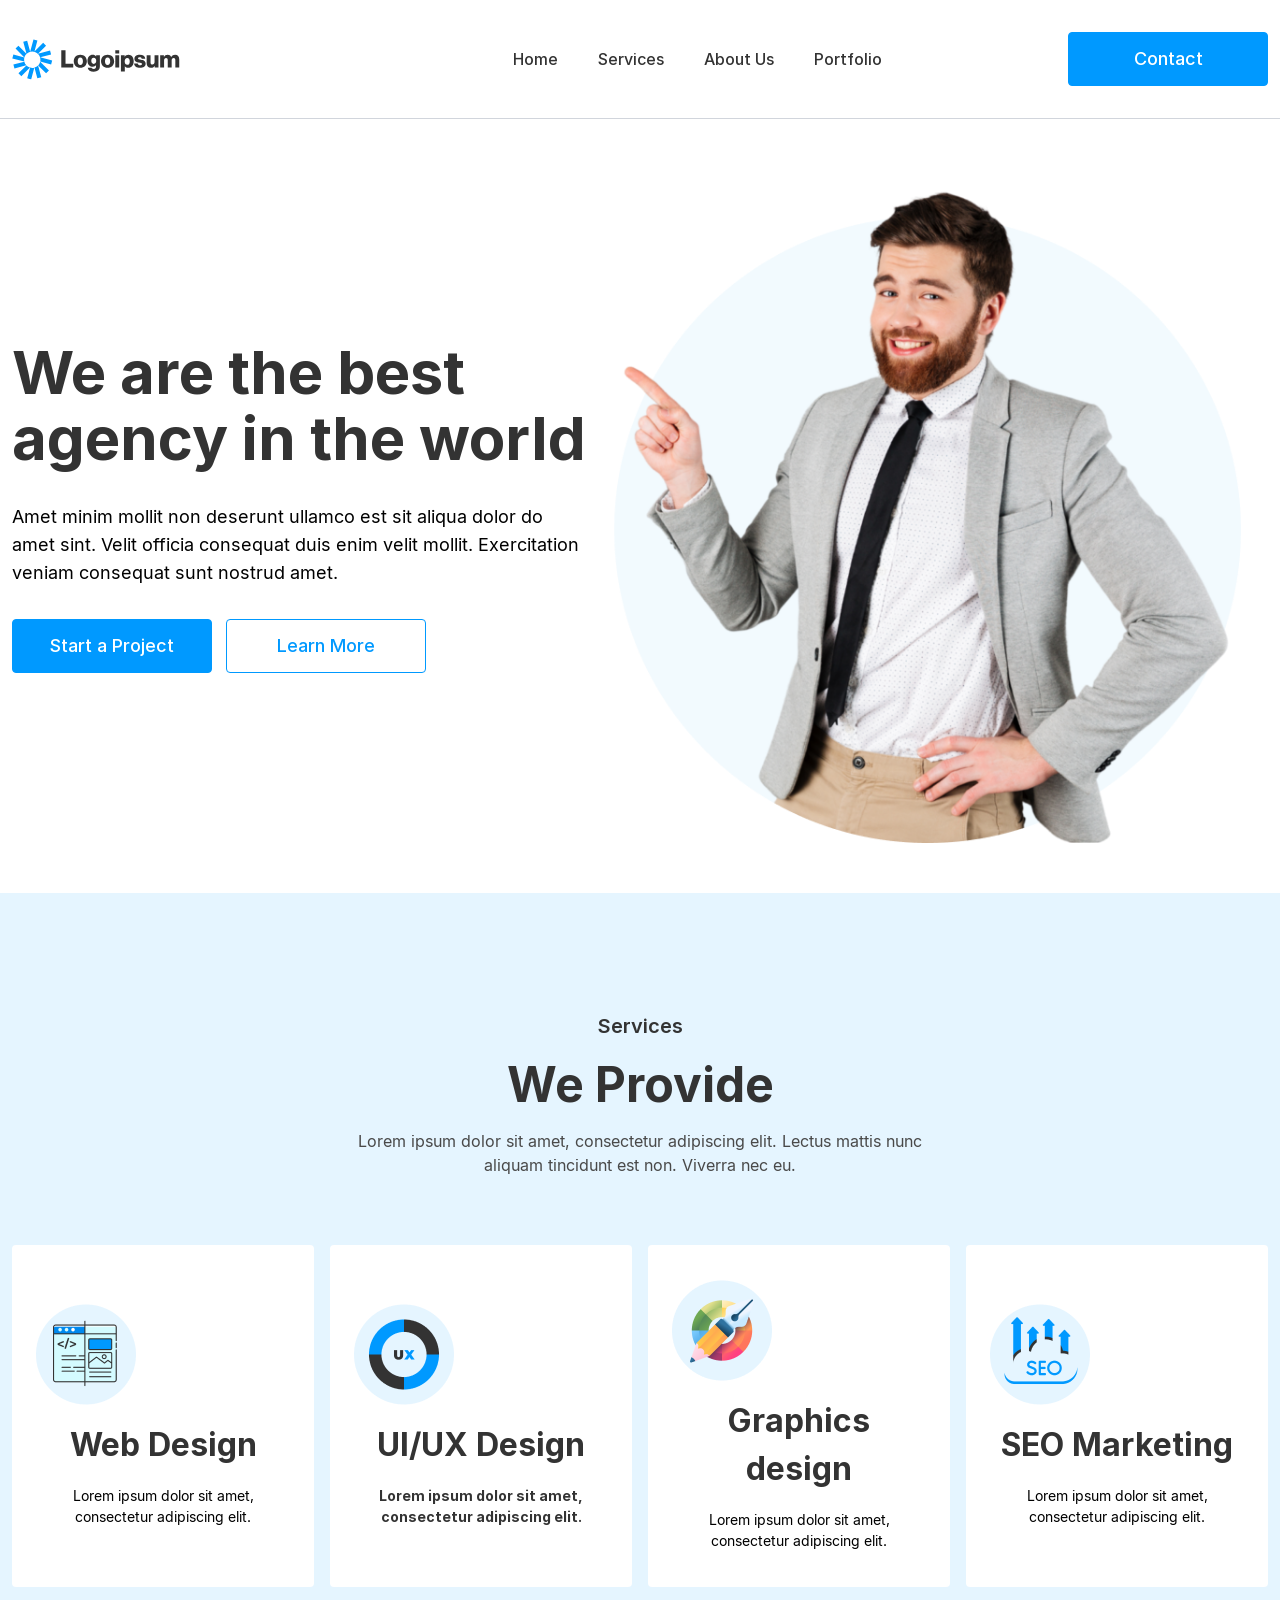
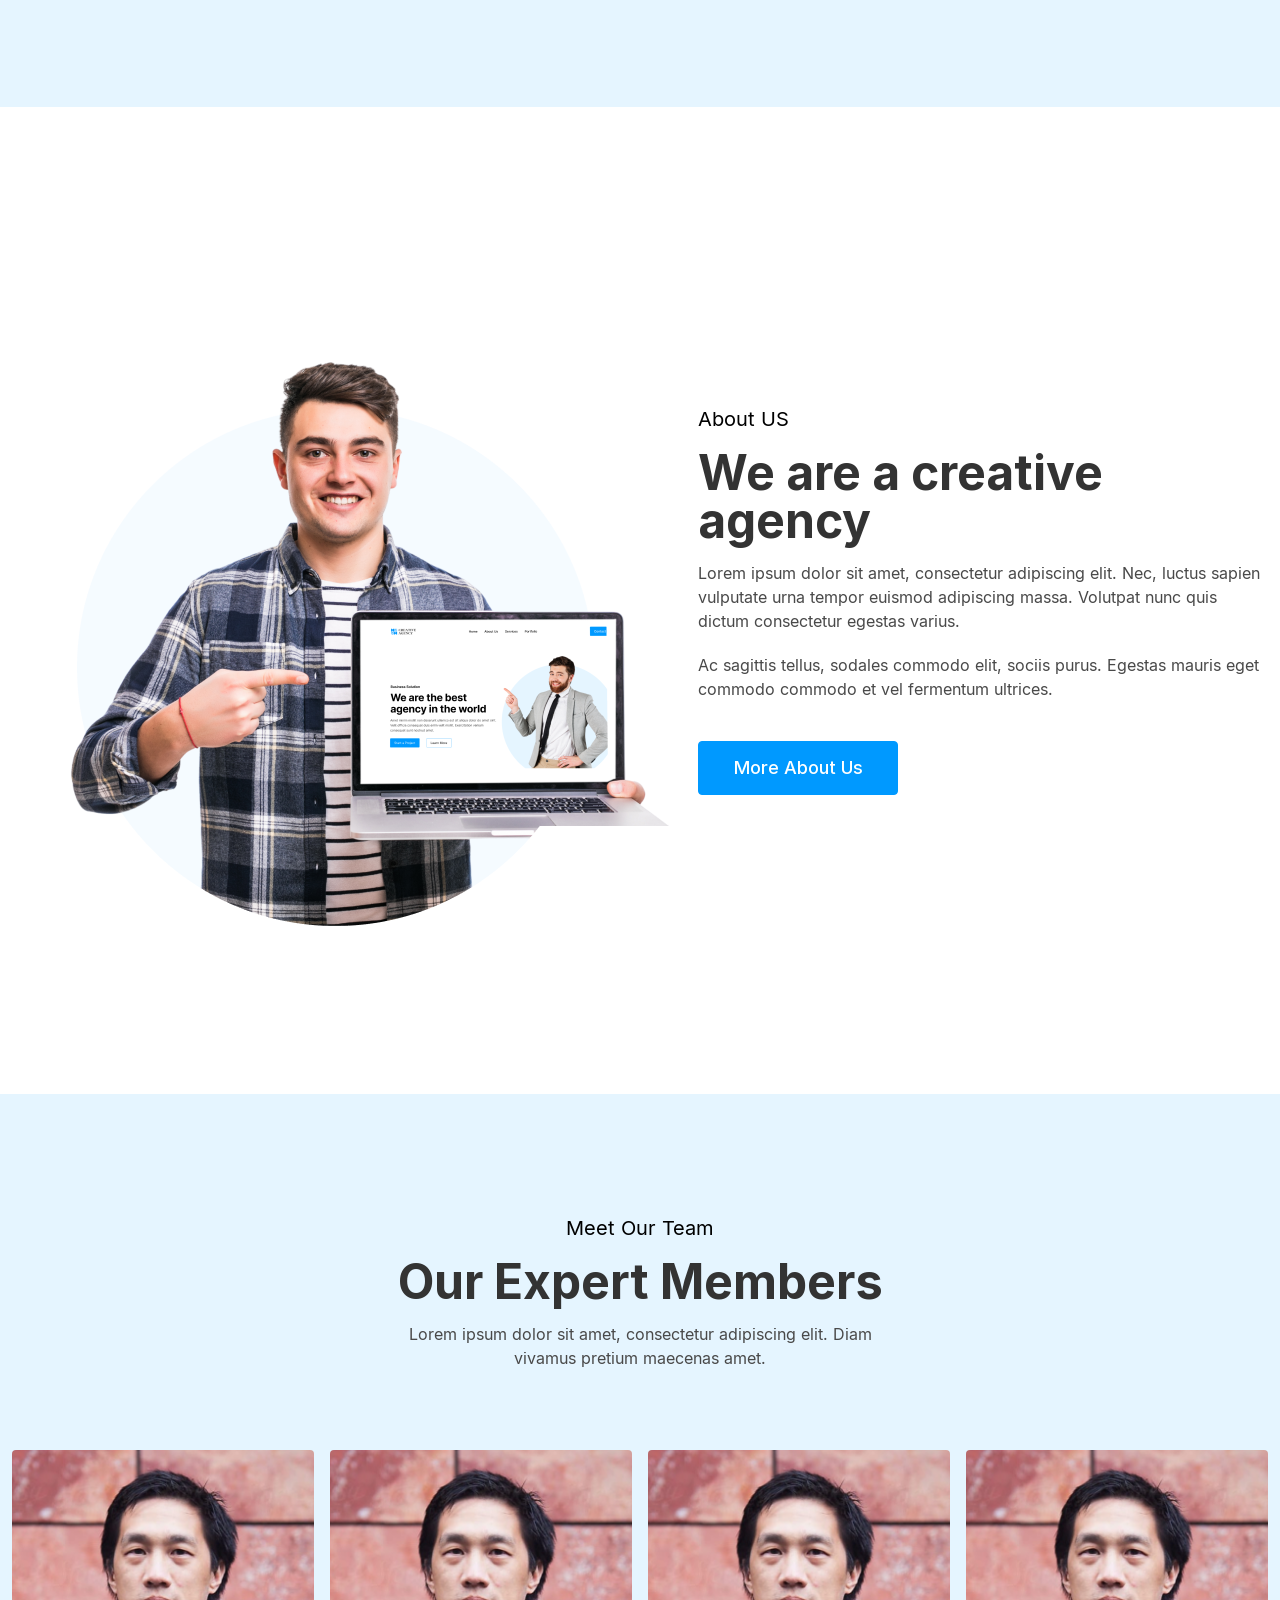
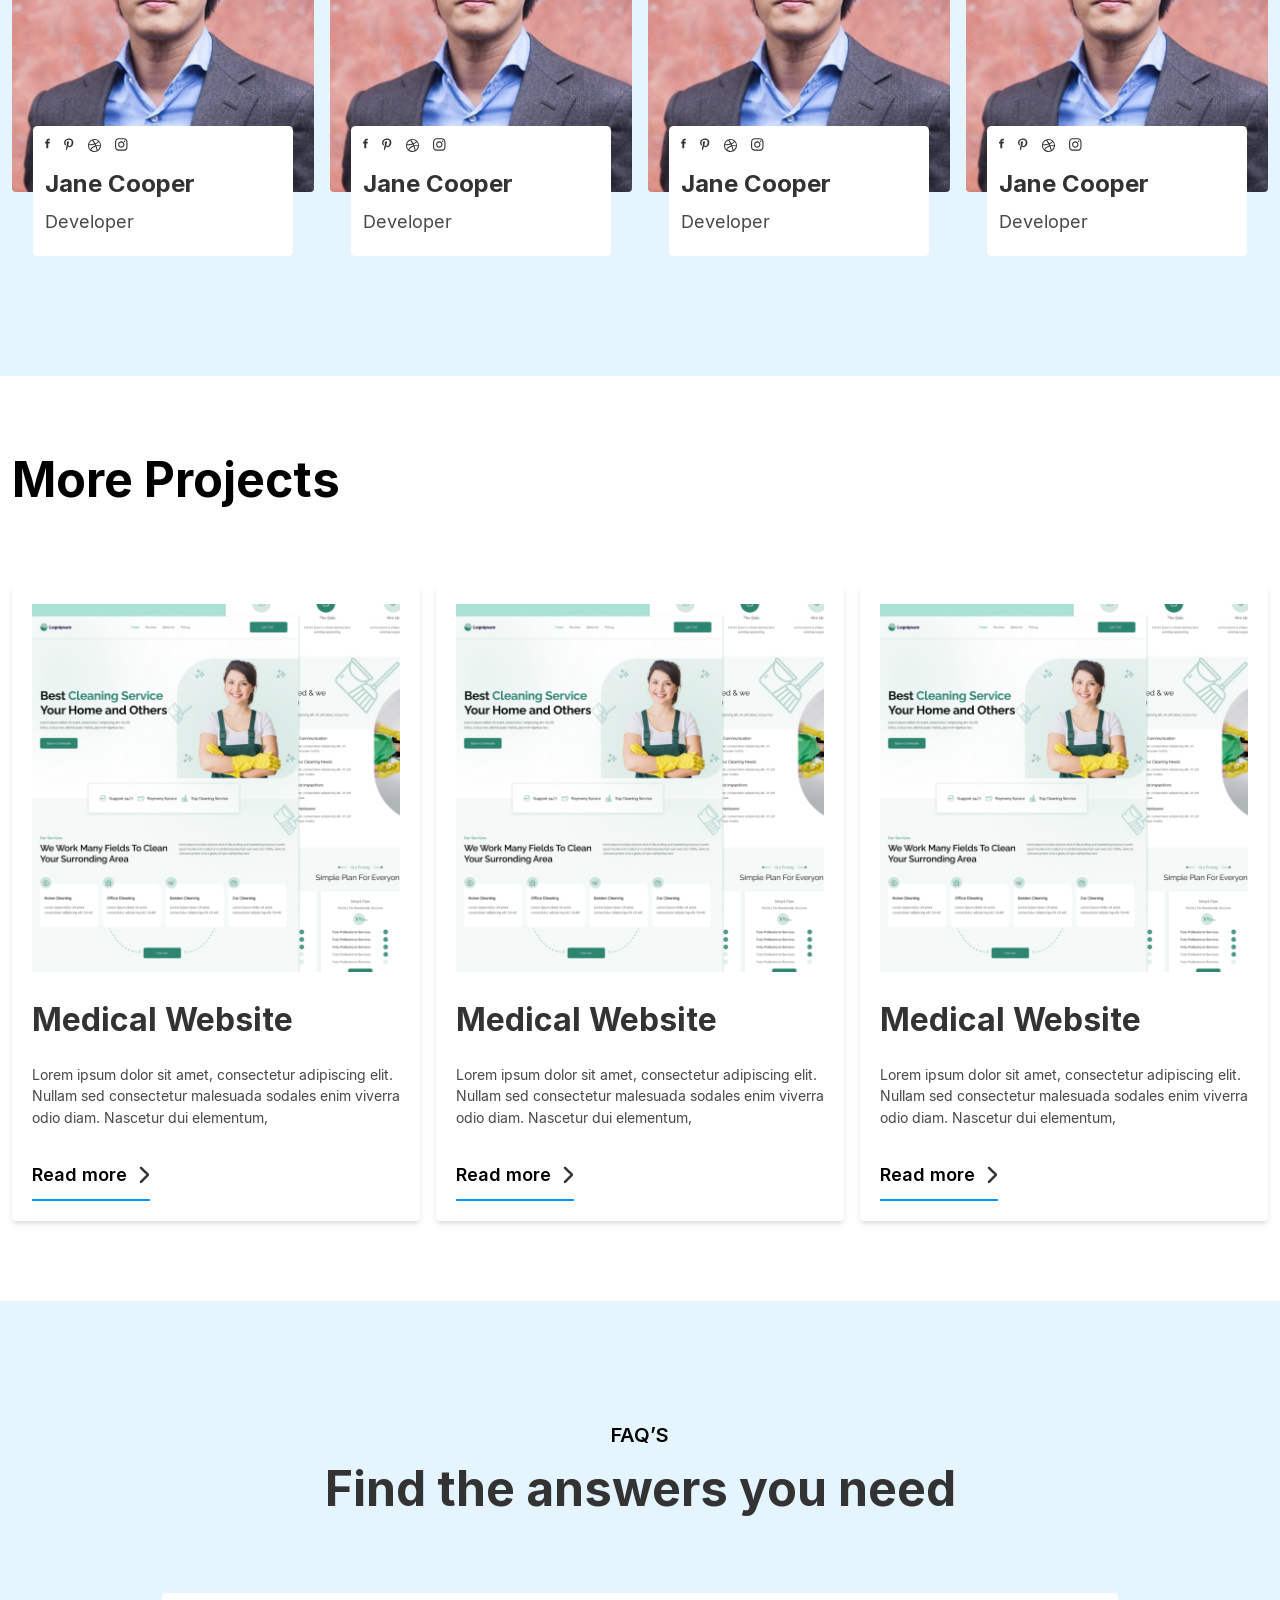
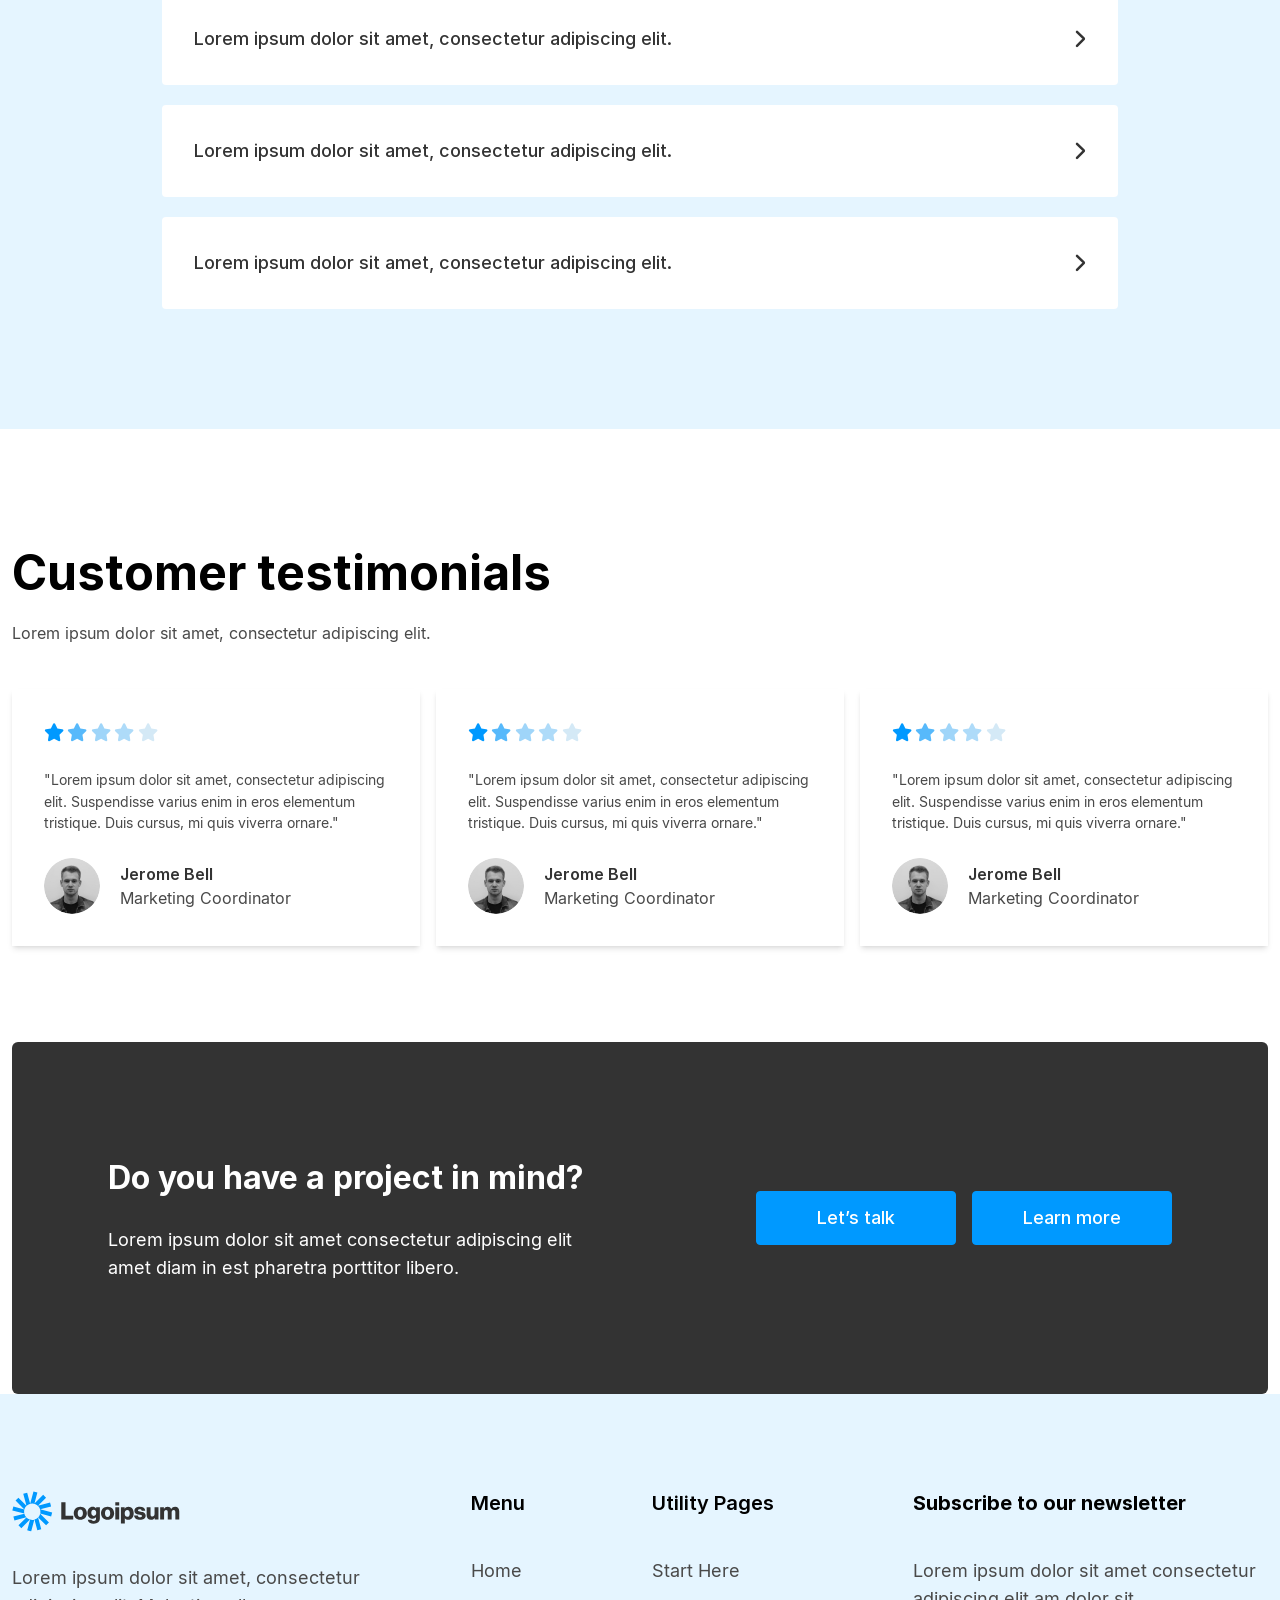
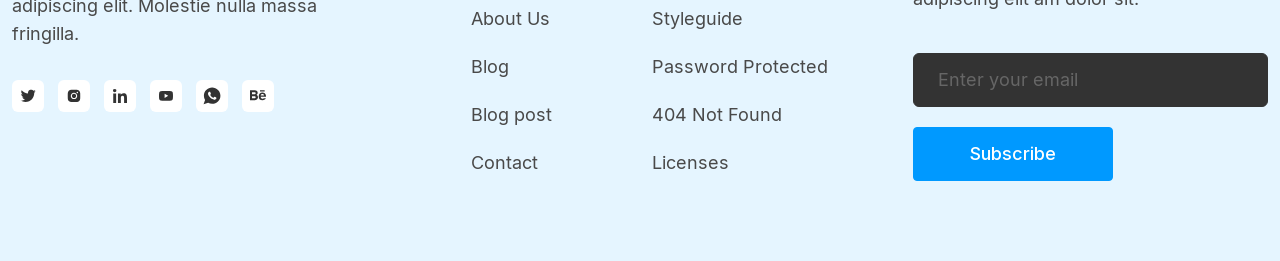
<file: index.html>
<!doctype html>
<html>
<head>
    <meta charset="UTF-8">
    <meta name="viewport" content="width=device-width, initial-scale=1.0">
    <link rel="stylesheet" href="https://cdnjs.cloudflare.com/ajax/libs/font-awesome/6.0.0-beta3/css/all.min.css">
    <link href="./src/output.css" rel="stylesheet">
</head>
<body>
    <header class="py-8 border-b border-gray-300 fixed top-0 left-0 right-0 bg-white z-10">
        <div class="container mx-auto 2xl:max-w-(--custom-container) px-3 2xl:px-0">
            <div class="flex justify-between items-center">
                <a href="#" class="w-1/4 h-auto shrink-0">
                    <img src="./src/images/logo.svg" alt="Logo" class="w-auto">
                </a>

                <nav class="hidden lg:flex align-center font-inter-medium flex-1 justify-center space-x-10 text-primary">
                    <a href="#" class="hover:underline">Home</a>
                    <a href="#" class="hover:underline">Services</a>
                    <a href="#" class="hover:underline">About Us</a>
                    <a href="#" class="hover:underline">Portfolio</a>
                </nav>
        
                <a href="#" class="hidden lg:inline-block custom-button primary-button">
                    Contact
                </a>
                
                <div class="lg:hidden">
                    <button popovertarget="my-popover"><i class="fas fa-bars text-xl"></i></button>
                    <div popover id="my-popover" class="transition-discrete starting:open:opacity-0 w-[calc(100%-3rem)] md:w-[400px] h-full  p-10">
                        <img src="./src/images/logo.svg" alt="Logo" class="w-auto">

                        <nav class="text-primary flex flex-col space-y-6 mt-12">
                            <a href="#" class="hover:underlin">Home</a>
                            <a href="#" class="hover:underline">Services</a>
                            <a href="#" class="hover:underline">About Us</a>
                            <a href="#" class="hover:underline">Portfolio</a>
                        </nav>

                        <a href="#" class="custom-button primary-button flex-end mt-8">
                            Contact
                        </a>
                    </div>
                </div>
            </div>
        </div>
    </header>

    <main class="pt-[118px]">
    <section class="py-12.5"> 
        <div class="container mx-auto 2xl:max-w-(--custom-container) px-3 2xl:px-0">
            <div class="flex flex-col-reverse lg:flex-row lg:items-center">
                <div class="pr-4 text-center mt-10 lg:mt-0 lg:text-left">
                    <h1 class="text-6xl leading-[1.1]">
                        We are the best agency in the world
                    </h1>

                    <p class="text-lg my-8">Amet minim mollit non deserunt ullamco est sit aliqua dolor do amet sint. Velit officia consequat duis enim velit mollit. Exercitation veniam consequat sunt nostrud amet.</p>

                    <div class="gap-3.5 flex mt-6 lg:mt-0 flex-wrap justify-center md:justify-normal">
                        <a href="#" class="custom-button primary-button">
                            Start a Project
                        </a>
                        <a href="#" class="custom-button secondary-button">
                            Learn More
                        </a>
                    </div>
                </div>

                <figure class="w-full lg:w-[665px] lg:shrink-0">
                    <img src="./src/images/group-38574.png" class="w-full h-auto" alt="Best agency">
                </figure>
            </div>
        </div>
    </section>

    <section class="bg-secondary-extra-light py-30 text-center">
        <div class="container mx-auto 2xl:max-w-(--custom-container) px-3 2xl:px-0">
            <h6>Services</h6>
            <h2 class="mt-5">We Provide</h2>
            <p class="text-gray-light mt-5 xl:w-[612px] xl:mx-auto">Lorem ipsum dolor sit amet, consectetur adipiscing elit. Lectus mattis nunc aliquam tincidunt est non. Viverra nec eu.</p>
            
            <ul class="grid grid-cols-1 md:grid-cols-2 lg:grid-cols-4 gap-4 min-h-[342px] mt-17">
                <li class="bg-white rounded-sm  place-items-center place-content-center px-6 py-3 h-full shadow-[--card-display]">
                    <img src="./src/images/web-design.png" alt="Programming" />
                    <h4 class="my-4">Web Design</h4>
                    <p class="text-small">Lorem ipsum dolor sit amet, consectetur adipiscing elit.</p>
                </li>
                <li class="bg-white rounded-sm  place-items-center place-content-center px-6 py-3 h-full shadow-[--card-display]">
                    <img src="./src/images/ui-ux-design.png" alt="UI/UX Design" />
                    <h4 class="my-4">UI/UX Design<h4>
                    <p class="text-small">Lorem ipsum dolor sit amet, consectetur adipiscing elit.</p>
                </li>
                <li class="bg-white rounded-sm  place-items-center place-content-center px-6 py-3 h-full shadow-[--card-display]">
                    <img src="./src/images/graphic-design.png" alt="Graphic Design" />
                    <h4 class="my-4">Graphics design</h4>
                    <p class="text-small">Lorem ipsum dolor sit amet, consectetur adipiscing elit.</p>
                </li>
                <li class="bg-white rounded-sm  place-items-center place-content-center px-6 py-3 h-full shadow-[--card-display]">
                    <img src="./src/images/seo.png" alt="Seo Marketing" />
                    <h4 class="my-4">SEO Marketing</h4>
                    <p class="text-small">Lorem ipsum dolor sit amet, consectetur adipiscing elit.</p>
                </li>
            </ul>        
        </div>
    </section>

    <section class="py-42">
        <div class="container mx-auto 2xl:max-w-(--custom-container) px-3 2xl:px-0">
            <div class="flex flex-col lg:flex-row lg:items-center">
                <figure class="w-full lg:w-[686px] lg:shrink-0">
                    <img src="./src/images/about.png" class="w-full h-auto" alt="Best agency">
                </figure>

                <div class="mt-10 text-center lg:mt-0 lg:text-left">                
                    <p class="text-xl">About US</p>
                    <h2 class="my-4">We are a creative agency</h2>
                    <div class="mb-10 text-gray-light space-y-5">
                        <p>
                            Lorem ipsum dolor sit amet, consectetur adipiscing elit. Nec, luctus sapien vulputate urna tempor euismod adipiscing massa.
                            Volutpat nunc quis dictum consectetur egestas varius. 
                        </p>
                        <p>Ac sagittis tellus, sodales commodo elit, sociis purus. Egestas mauris eget commodo commodo et vel fermentum ultrices.</p>
                    </div>
                    <a href="#" class="custom-button primary-button">
                        More About Us
                    </a>
                </div>
            </div>
        </div>
    </section>

    <section class="bg-secondary-extra-light py-30">
        <div class="container mx-auto 2xl:max-w-(--custom-container) px-3 2xl:px-0">
            <p class="text-xl text-center">Meet Our Team</p>
            <h2 class="my-4 text-center">Our Expert Members </h2>
            <p class="mb-20 text-gray-light xl:w-[494px] xl:mx-auto text-center">Lorem ipsum dolor sit amet, consectetur adipiscing elit. Diam vivamus pretium maecenas amet.</p>     
            
            <ul class="grid grid-cols-1 md:grid-cols-2 lg:grid-cols-4 gap-4 mt-17 mb-16 place-items-center">
                <li class="bg-[url('./images/expert-1.jpg')] bg-cover bg-center flex items-end rounded-sm h-[342px] mb-16 lg:mb-0 w-[308px] lg:w-full">
                    <div class="bg-white w-[calc(100%-3rem)] xl:w-[260px] mx-auto p-3 rounded-[4.6px] -mb-16 shadow-[--card-display]">
                        <div class="flex gap-3.5">
                            <a href="https://www.pinterest.com" target="_blank">
                                <img src="./src/images/fb.svg" alt="Facebook">
                            </a>
                            <a href="https://www.pinterest.com" target="_blank">
                                <img src="./src/images/pinterest.svg" alt="Pinterest">
                            </a>
                            <a href="https://www.pinterest.com" target="_blank">
                                <img src="./src/images/vector.svg" alt="Google">
                            </a>
                            <a href="https://www.pinterest.com" target="_blank">
                                <img src="./src/images/instagram.svg" alt="Instagram">
                            </a>
                        </div>
                        <h5 class="mt-4 md:truncate">Jane Cooper</h5>
                        <p class="text-lg text-gray-light my-2">Developer</p>
                    </div>
                </li>
                <li class="bg-[url('./images/expert-1.jpg')] bg-cover bg-center flex items-end rounded-sm h-[342px] mb-16 lg:mb-0  w-[308px] lg:w-full">
                    <div class="bg-white w-[calc(100%-3rem)] xl:w-[260px] mx-auto p-3 rounded-[4.6px] -mb-16 shadow-[--card-display]">
                        <div class="flex gap-3.5">
                            <a href="https://www.pinterest.com" target="_blank">
                                <img src="./src/images/fb.svg" alt="Facebook">
                            </a>
                            <a href="https://www.pinterest.com" target="_blank">
                                <img src="./src/images/pinterest.svg" alt="Pinterest">
                            </a>
                            <a href="https://www.pinterest.com" target="_blank">
                                <img src="./src/images/vector.svg" alt="Google">
                            </a>
                            <a href="https://www.pinterest.com" target="_blank">
                                <img src="./src/images/instagram.svg" alt="Instagram">
                            </a>
                        </div>
                        <h5 class="mt-4 md:truncate">Jane Cooper</h5>
                        <p class="text-lg text-gray-light my-2">Developer</p>
                    </div>
                </li>
                <li class="bg-[url('./images/expert-1.jpg')] bg-cover bg-center flex items-end rounded-sm h-[342px] mb-16 lg:mb-0  w-[308px] lg:w-full">
                    <div class="bg-white w-[calc(100%-3rem)] xl:w-[260px] mx-auto p-3 rounded-[4.6px] -mb-16 shadow-[--card-display]">
                        <div class="flex gap-3.5">
                            <a href="https://www.pinterest.com" target="_blank">
                                <img src="./src/images/fb.svg" alt="Facebook">
                            </a>
                            <a href="https://www.pinterest.com" target="_blank">
                                <img src="./src/images/pinterest.svg" alt="Pinterest">
                            </a>
                            <a href="https://www.pinterest.com" target="_blank">
                                <img src="./src/images/vector.svg" alt="Google">
                            </a>
                            <a href="https://www.pinterest.com" target="_blank">
                                <img src="./src/images/instagram.svg" alt="Instagram">
                            </a>
                        </div>
                        <h5 class="mt-4 md:truncate">Jane Cooper</h5>
                        <p class="text-lg text-gray-light my-2">Developer</p>
                    </div>
                </li>
                <li class="bg-[url('./images/expert-1.jpg')] bg-cover bg-center flex items-end rounded-sm h-[342px] mb-16 lg:mb-0  w-[308px] lg:w-full">
                    <div class="bg-white w-[calc(100%-3rem)] xl:w-[260px] mx-auto p-3 rounded-[4.6px] -mb-16 shadow-[--card-display]">
                        <div class="flex gap-3.5">
                            <a href="https://www.pinterest.com" target="_blank">
                                <img src="./src/images/fb.svg" alt="Facebook">
                            </a>
                            <a href="https://www.pinterest.com" target="_blank">
                                <img src="./src/images/pinterest.svg" alt="Pinterest">
                            </a>
                            <a href="https://www.pinterest.com" target="_blank">
                                <img src="./src/images/vector.svg" alt="Google">
                            </a>
                            <a href="https://www.pinterest.com" target="_blank">
                                <img src="./src/images/instagram.svg" alt="Instagram">
                            </a>
                        </div>
                        <h5 class="mt-4 md:truncate">Jane Cooper</h5>
                        <p class="text-lg text-gray-light my-2">Developer</p>
                    </div>
                </li>                  
            </ul>
        </div>
    </section>

    <section class="py-20">
        <div class="container mx-auto 2xl:max-w-(--custom-container) px-3 2xl:px-0">
            <h2 class="mb-20 text-black text-center md:text-left">More Projects</h2>

            <ul class="grid grid-cols-1 md:grid-cols-3 gap-4 place-items-center">
                <li class="bg-white p-5 shadow-md rounded-sm max-w-[416px] lg:max-w-auto">
                    <img src="./src/images/project-1.jpg" alt="Medical Website" />
                    <h4 class="mt-6 mb-5 md:truncate">Medical Website</h4>
                    <p class="text-gray-light text-small mb-8">Lorem ipsum dolor sit amet, consectetur adipiscing elit. Nullam sed consectetur malesuada sodales enim viverra odio diam. Nascetur dui elementum, </p>
                    <a href="#" class="border-b-2 border-secondary pb-2.5 inline-flex font-inter-semibold text-lg">Read more <img src="./src/images/arrow-right.svg" class="ml-3"/></a>
                </li>
                <li class="bg-white p-5 shadow-md rounded-sm max-w-[416px] lg:max-w-auto">
                    <img src="./src/images/project-1.jpg" alt="Medical Website" />
                    <h4 class="mt-6 mb-5 md:truncate">Medical Website</h4>
                    <p class="text-gray-light text-small mb-8">Lorem ipsum dolor sit amet, consectetur adipiscing elit. Nullam sed consectetur malesuada sodales enim viverra odio diam. Nascetur dui elementum, </p>
                    <a href="#" class="border-b-2 border-secondary pb-2.5 inline-flex font-inter-semibold text-lg">Read more <img src="./src/images/arrow-right.svg" class="ml-3"/></a>
                </li>
                <li class="bg-white p-5 shadow-md rounded-sm max-w-[416px] lg:max-w-auto">
                    <img src="./src/images/project-1.jpg" alt="Medical Website" />
                    <h4 class="mt-6 mb-5 md:truncate">Medical Website</h4>
                    <p class="text-gray-light text-small mb-8">Lorem ipsum dolor sit amet, consectetur adipiscing elit. Nullam sed consectetur malesuada sodales enim viverra odio diam. Nascetur dui elementum, </p>
                    <a href="#" class="border-b-2 border-secondary pb-2.5 inline-flex font-inter-semibold text-lg">Read more <img src="./src/images/arrow-right.svg" class="ml-3"/></a>
                </li>
            </ul>
        </div>
    </section>

    <section class="py-30 bg-secondary-extra-light">
        <div class="container mx-auto 2xl:max-w-(--custom-container) px-3 2xl:px-0">
            <p class="text-xl font-inter-semibold mb-4 text-center">FAQ’S</p>
            <h2 class="text-center mb-20">Find the answers you need</h2>

            <details class="bg-white p-8 rounded-sm shadow-[--card-display] mt-5 lg:w-[956px] mx-auto">
                <summary class="cursor-pointer text-lg font-inter-medium text-primary flex justify-between items-center">
                    Lorem ipsum dolor sit amet, consectetur adipiscing elit.
                    <span class="transition-transform duration-300"><img src="./src/images/arrow-right.svg" class="group-open:rotate-90"></span>
                </summary>
                <p class="mt-5 text-gray-600">Lorem ipsum dolor sit amet, consectetur adipiscing elit. Risus ornare in eget mauris. Porttitor semper sed nisi ac adipiscing vitae. Lobortis imperdiet ornare eleifend nisl ut auctor. Ornare etiam neque elementum mattis ultrices.</p>
            </details>

            <details class="bg-white p-8 rounded-sm shadow-[--card-display] mt-5 lg:w-[956px] mx-auto">
                <summary class="cursor-pointer font-inter-medium text-lg text-primary flex justify-between items-center">
                    Lorem ipsum dolor sit amet, consectetur adipiscing elit.
                    <span class="transition-transform duration-300"><img src="./src/images/arrow-right.svg" class="group-open:rotate-90"></span>
                </summary>
                <p class="mt-5 text-gray-600">Lorem ipsum dolor sit amet, consectetur adipiscing elit. Risus ornare in eget mauris. Porttitor semper sed nisi ac adipiscing vitae. Lobortis imperdiet ornare eleifend nisl ut auctor. Ornare etiam neque elementum mattis ultrices.</p>
            </details>

            <details class="bg-white p-8 rounded-sm shadow-[--card-display] mt-5 lg:w-[956px] mx-auto">
                <summary class="cursor-pointer font-inter-medium text-lg text-primary flex justify-between items-center">
                    Lorem ipsum dolor sit amet, consectetur adipiscing elit.
                    <span class="transition-transform duration-300"><img src="./src/images/arrow-right.svg" class="group-open:rotate-90"></span>
                </summary>
                <p class="mt-5 text-gray-600">Lorem ipsum dolor sit amet, consectetur adipiscing elit. Risus ornare in eget mauris. Porttitor semper sed nisi ac adipiscing vitae. Lobortis imperdiet ornare eleifend nisl ut auctor. Ornare etiam neque elementum mattis ultrices.</p>
            </details>
        </div>
    </section>

    <section class="pt-30"> 
        <div class="container mx-auto 2xl:max-w-(--custom-container) px-3 2xl:px-0">
            <h2 class="mb-6 text-black">Customer testimonials</h2>
            <p class="text-gray-light mb-11">Lorem ipsum dolor sit amet, consectetur adipiscing elit.</p>

            <div class="grid grid-cols-1 sm:grid-cols-2 lg:grid-cols-3 gap-4">
                <article class="bg-white p-8 shadow-md">
                    <div class="mb-6 tracking-tighter">
                        <i class="fas fa-star text-secondary text-lg"></i>
                        <i class="fas fa-star text-[#57B9FB] text-lg"></i>
                        <i class="fas fa-star text-[#9FD5F9] text-lg"></i>
                        <i class="fas fa-star text-[#AEDBF9] text-lg"></i>
                        <i class="fas fa-star text-[#D4E9F6] text-lg"></i>
                    </div>
                    <blockquote class="text-small text-gray-light">
                        "Lorem ipsum dolor sit amet, consectetur adipiscing elit. Suspendisse varius enim in eros elementum tristique. Duis cursus, mi quis viverra ornare."
                    </blockquote>
                    <footer class="mt-6 flex items-center gap-5">
                        <img src="./src/images/avatar-image.jpg" alt="Customer" class="rounded-full object-cover w-[56px] h-[56px]" />
                        <div>
                            <p class="font-inter-semibold text-primary">Jerome Bell</p>
                            <p class="text-gray-light">Marketing Coordinator</p>
                        </div>
                    </footer>
                </article>
                <article class="bg-white p-8 shadow-md">
                    <div class="mb-6 tracking-tighter">
                        <i class="fas fa-star text-secondary text-lg"></i>
                        <i class="fas fa-star text-[#57B9FB] text-lg"></i>
                        <i class="fas fa-star text-[#9FD5F9] text-lg"></i>
                        <i class="fas fa-star text-[#AEDBF9] text-lg"></i>
                        <i class="fas fa-star text-[#D4E9F6] text-lg"></i>
                    </div>
                    <blockquote class="text-small text-gray-light">
                        "Lorem ipsum dolor sit amet, consectetur adipiscing elit. Suspendisse varius enim in eros elementum tristique. Duis cursus, mi quis viverra ornare."
                    </blockquote>
                    <footer class="mt-6 flex items-center gap-5">
                        <img src="./src/images/avatar-image.jpg" alt="Customer" class="rounded-full object-cover w-[56px] h-[56px]" />
                        <div>
                            <p class="font-inter-semibold text-primary">Jerome Bell</p>
                            <p class="text-gray-light">Marketing Coordinator</p>
                        </div>
                    </footer>
                </article>
                <article class="bg-white p-8 shadow-md">
                    <div class="mb-6 tracking-tighter">
                        <i class="fas fa-star text-secondary text-lg"></i>
                        <i class="fas fa-star text-[#57B9FB] text-lg"></i>
                        <i class="fas fa-star text-[#9FD5F9] text-lg"></i>
                        <i class="fas fa-star text-[#AEDBF9] text-lg"></i>
                        <i class="fas fa-star text-[#D4E9F6] text-lg"></i>
                    </div>
                    <blockquote class="text-small text-gray-light">
                        "Lorem ipsum dolor sit amet, consectetur adipiscing elit. Suspendisse varius enim in eros elementum tristique. Duis cursus, mi quis viverra ornare."
                    </blockquote>
                    <footer class="mt-6 flex items-center gap-5">
                        <img src="./src/images/avatar-image.jpg" alt="Customer" class="rounded-full object-cover w-[56px] h-[56px]" />
                        <div>
                            <p class="font-inter-semibold text-primary">Jerome Bell</p>
                            <p class="text-gray-light">Marketing Coordinator</p>
                        </div>
                    </footer>
                </article>
            </div>

            <div class="mt-24 bg-primary flex flex-col lg:flex-row items-center justify-between px-24 py-28 rounded-md">
                <div class="text-center lg:w-[476px] lg:text-left lg:mr-6">
                    <h4 class="text-white mb-6">Do you have a project in mind?</h4>
                    <p class="text-white text-lg">Lorem ipsum dolor sit amet consectetur adipiscing elit amet diam in est pharetra porttitor libero.</p>
                </div>
                
                <div class="gap-4 flex mt-6 lg:mt-0 flex-wrap">
                    <a href="#" class="custom-button primary-button">
                        Let’s talk
                    </a>
                    <a href="#" class="custom-button primary-button">
                        Learn more
                    </a>
                </div>
            </div>
        </div>        
    </section>
    </main>

    <footer class="bg-secondary-extra-light pt-24 pb-20 text-gray-light text-lg">
        <div class="container mx-auto 2xl:max-w-(--custom-container) px-3 2xl:px-0">
            <div class="grid grid-cols-1 md:grid-cols-[1fr_1fr] lg:grid-cols-[3fr_2fr_2fr_3fr] gap-6">                
                <div class="md:col-span-2 lg:col-span-1">
                    <img src="./src/images/logo.svg" />
                    <p class="my-8">Lorem ipsum dolor sit amet, consectetur adipiscing elit. Molestie nulla massa fringilla.</p>
                    <div class="flex gap-1.5 lg:gap-3.5 flex-wrap">
                        <a href="#" class="bg-white w-[32px] h-[32px] rounded-md inline-flex items-center justify-center shrink-0">
                            <img src="./src/images/twitter.svg" alt="Twitter" />
                        </a>
                        <a href="#" class="bg-white w-[32px] h-[32px] rounded-md inline-flex items-center justify-center shrink-0">
                            <img src="./src/images/insta.svg" alt="Instagram" />
                        </a>
                        <a href="#" class="bg-white w-[32px] h-[32px] rounded-md inline-flex items-center justify-center shrink-0">
                            <img src="./src/images/linkedin.svg" alt="Linkedin" />
                        </a>
                        <a href="#" class="bg-white w-[32px] h-[32px] rounded-md inline-flex items-center justify-center shrink-0">
                            <img src="./src/images/youtube.svg" alt="Youtube">
                        </a>
                        <a href="#" class="bg-white w-[32px] h-[32px] rounded-md inline-flex items-center justify-center shrink-0">
                            <img src="./src/images/whatsapp.svg" alt="Whatsapp">
                        </a>
                        <a href="#" class="bg-white w-[32px] h-[32px] rounded-md inline-flex items-center justify-center shrink-0">
                            <img src="./src/images/vk.svg" alt="VK">
                        </a>
                    </div>
                </div>    
                
                <div class="md:col-span-1 lg:col-span-1 lg:ml-20">
                    <h6 class="mb-10 text-black">Menu</h6>
                    <ul class="space-y-5">
                        <li><a href="#">Home</a></li>
                        <li><a href="#">About Us</a></li>
                        <li><a href="#">Blog</a></li>
                        <li><a href="#">Blog post</a></li>
                        <li><a href="#">Contact</a></li>
                    </ul>
                </div>
    
                <div class="md:col-span-1 lg:col-span-1">
                    <h6 class="mb-10 text-black">Utility Pages</h6>
                    <ul class="space-y-5">
                        <li><a href="#">Start Here</a></li>
                        <li><a href="#">Styleguide</a></li>
                        <li><a href="#">Password Protected</a></li>
                        <li><a href="#">404 Not Found</a></li>
                        <li><a href="#">Licenses</a></li>
                    </ul>
                </div>
    
                
                <div class="md:col-span-2 lg:col-span-1">
                    <h6 class="mb-10 text-black font-inter-bold">Subscribe to our newsletter</h6>
                    <p>Lorem ipsum dolor sit amet consectetur adipiscing elit am dolor sit.</p>
                    <form action="#" method="POST" class="mt-10">
                        <input id="newsletter-email" type="email" required placeholder="Enter your email"
                                class="px-6 py-3 rounded-md focus:outline-none text-gray-placeholder bg-primary border border-primary w-3/4 md:w-full">
                            <button type="submit" class="custom-button primary-button mt-5">
                                Subscribe
                            </button>
                    </form>
                </div>
            </div>
        </div>
    </footer>    
</body>
</html>
</file>
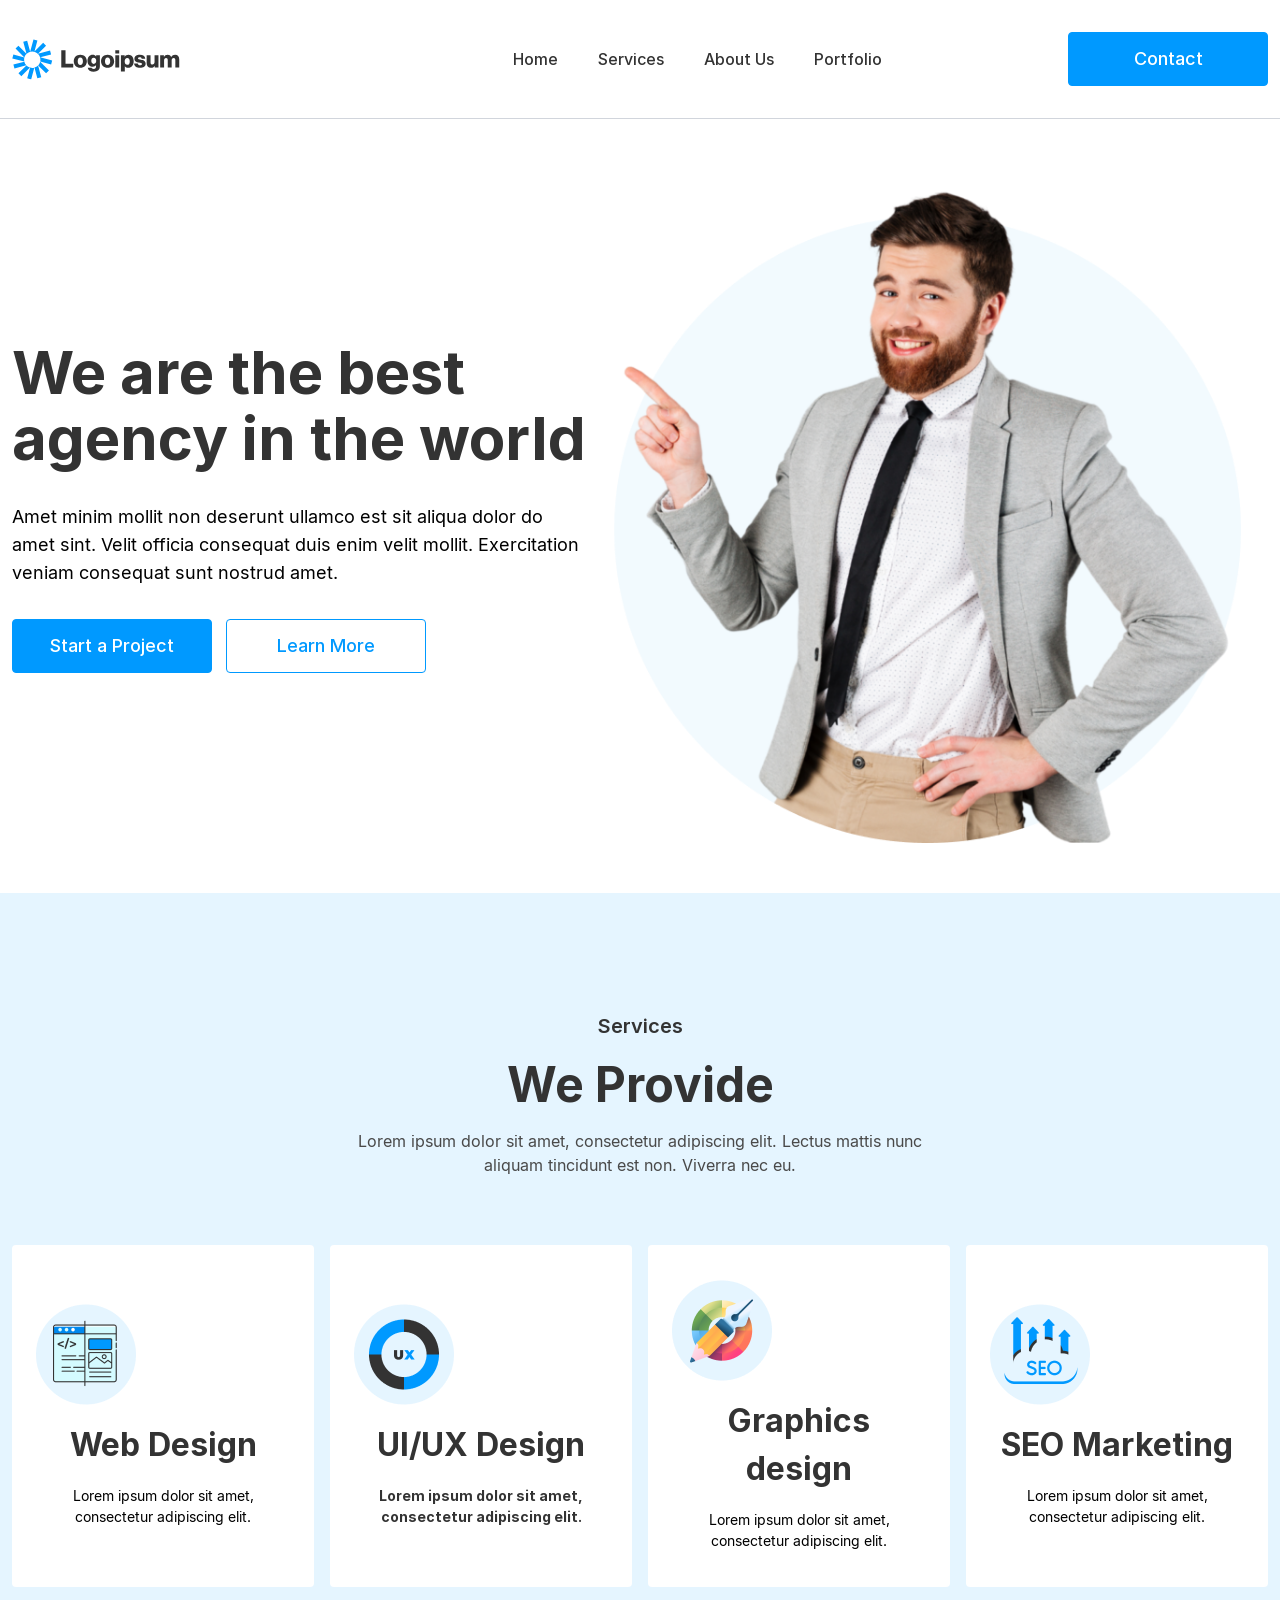
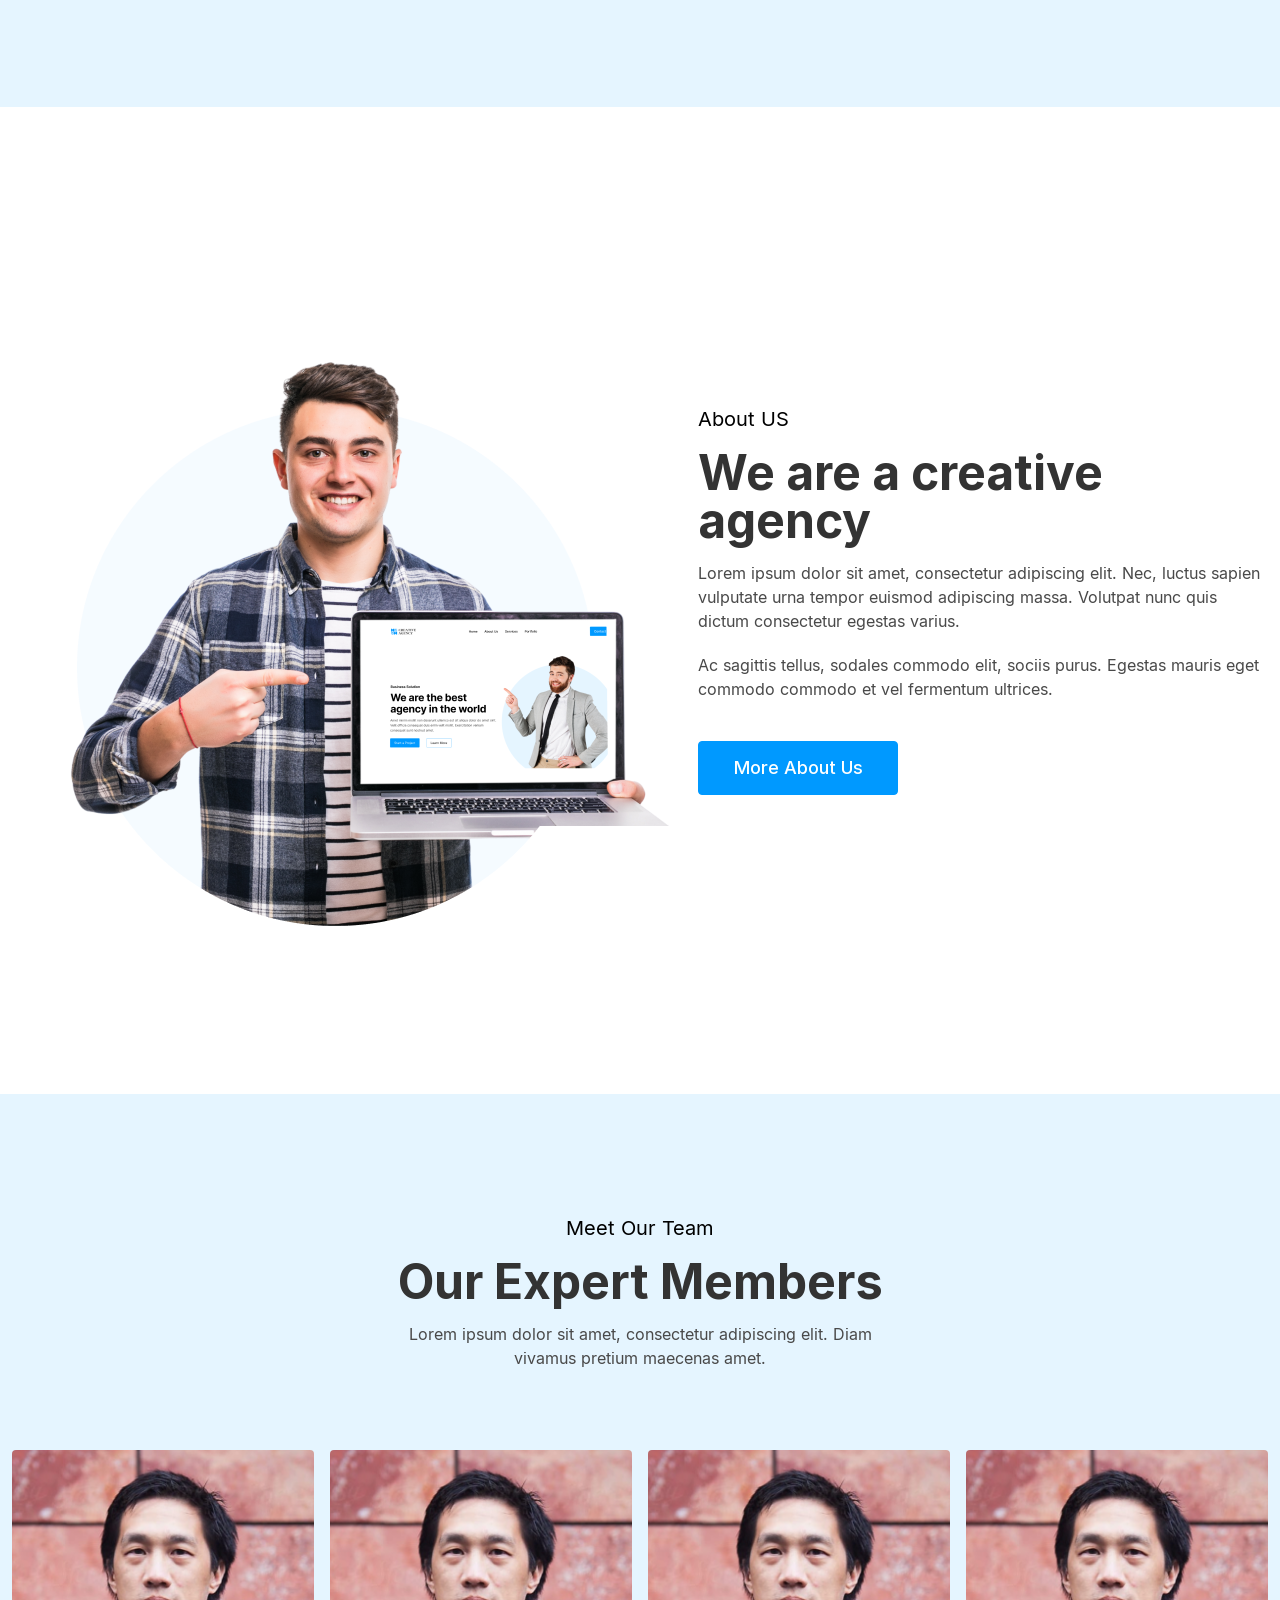
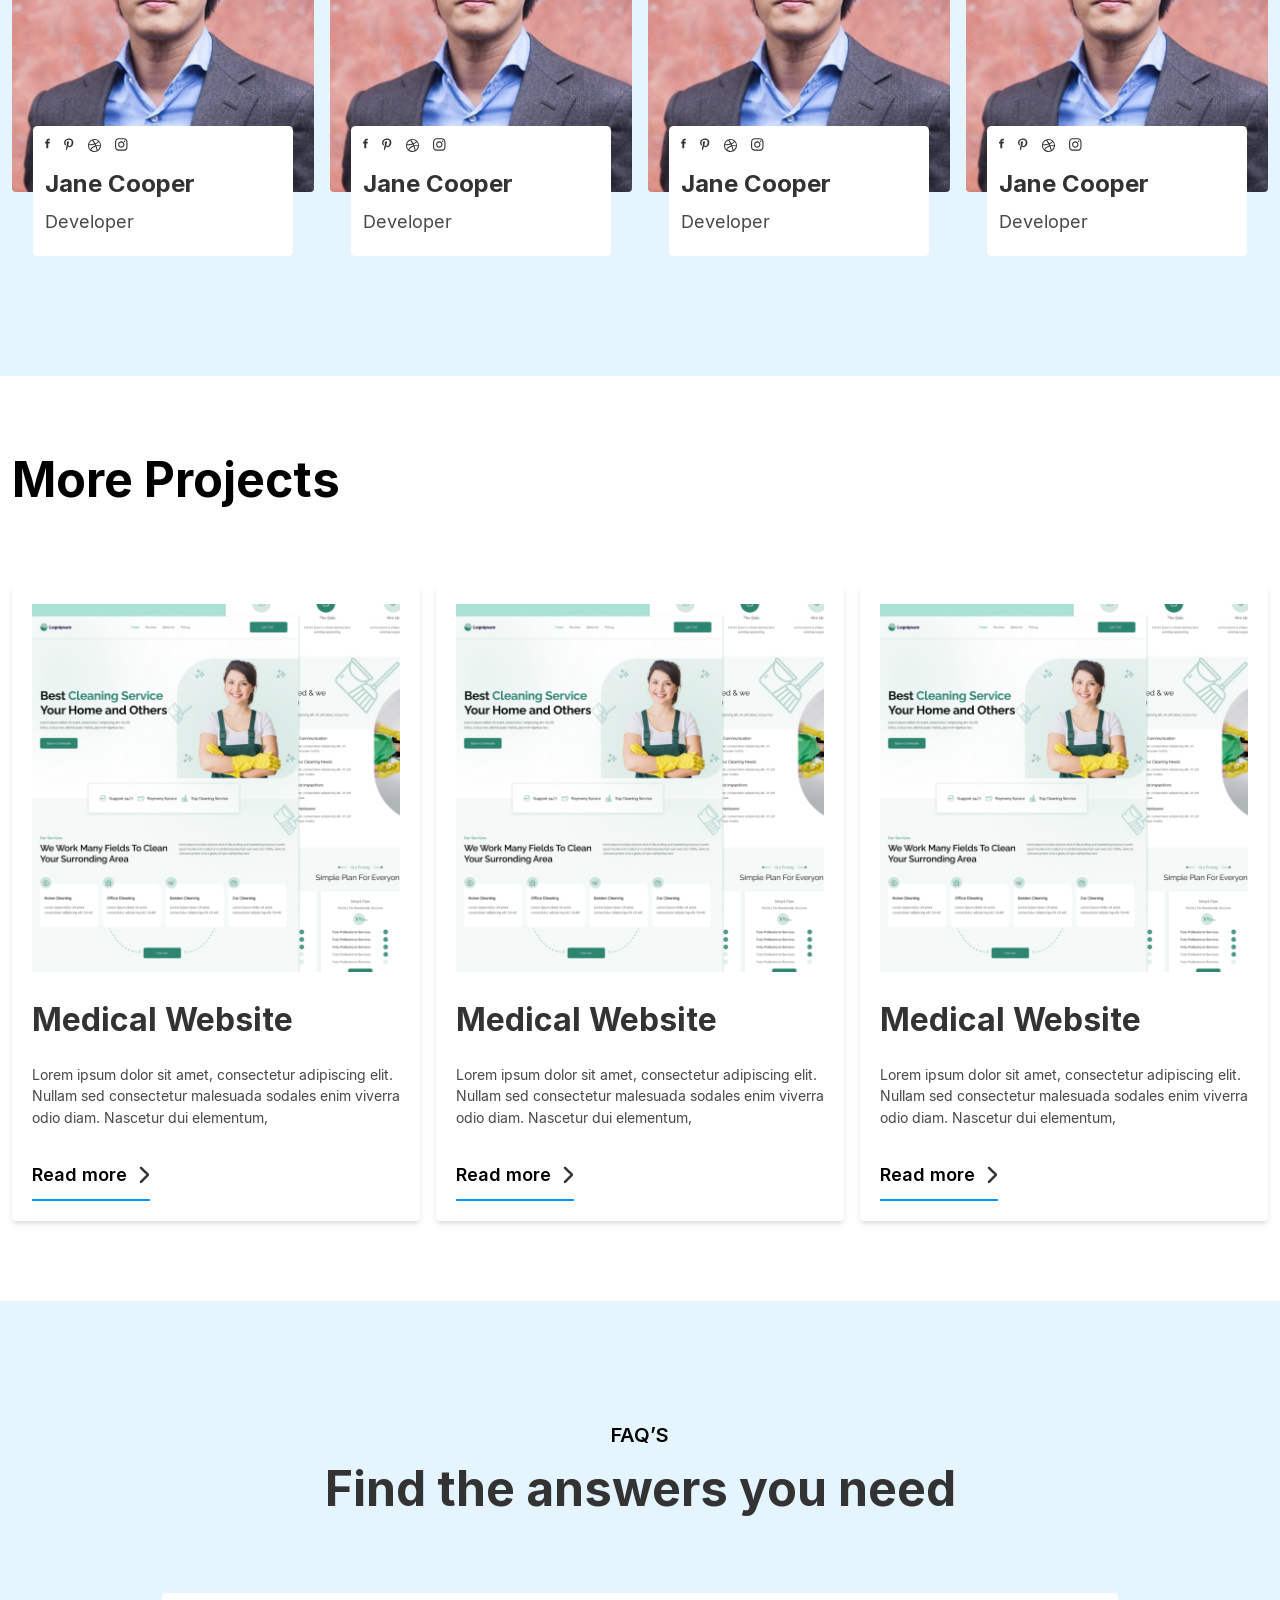
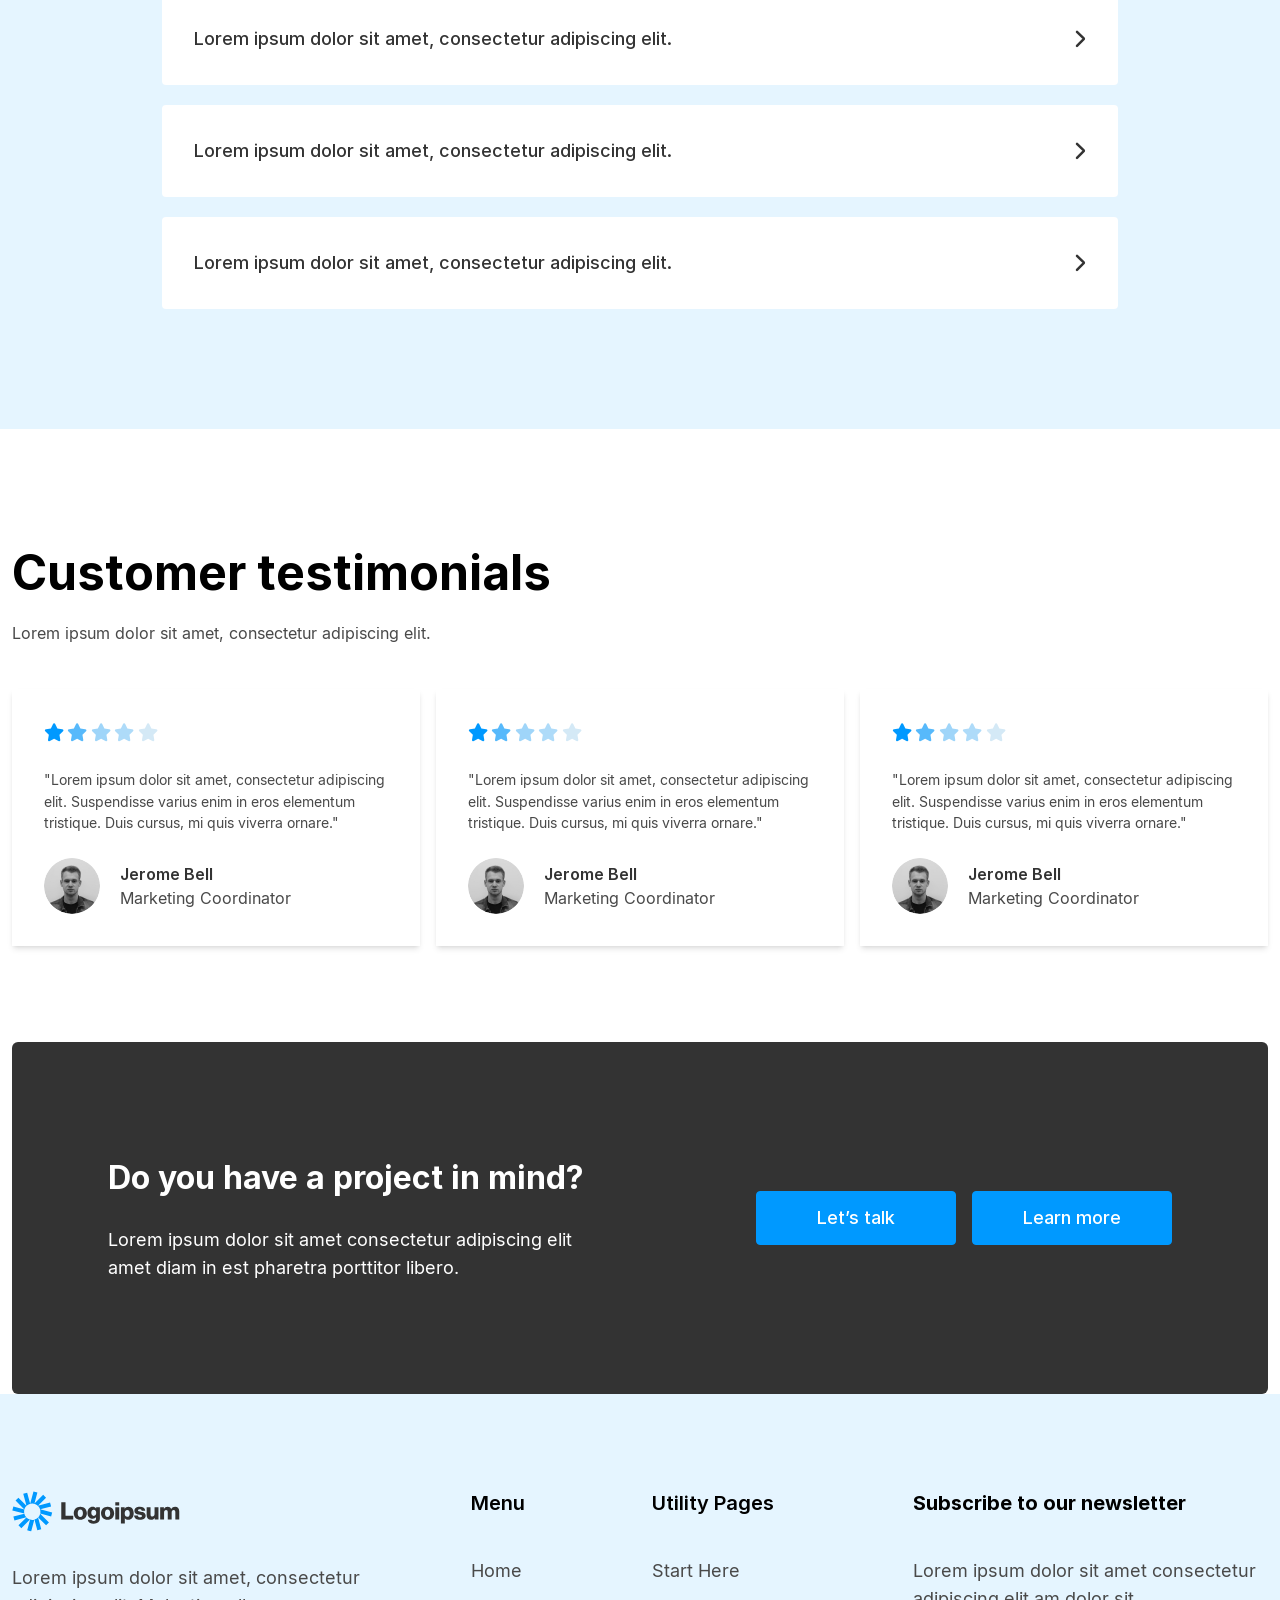
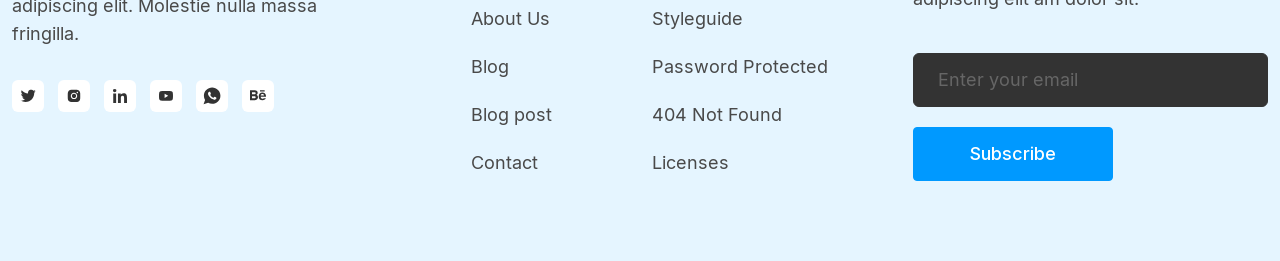
<file: src/index.html>
<!doctype html>
<html>
<head>
    <meta charset="UTF-8">
    <meta name="viewport" content="width=device-width, initial-scale=1.0">
    <link rel="stylesheet" href="https://cdnjs.cloudflare.com/ajax/libs/font-awesome/6.0.0-beta3/css/all.min.css">
    <link href="./output.css" rel="stylesheet">
</head>
<body>
    <header class="py-8 border-b border-gray-300 fixed top-0 left-0 right-0 bg-white z-10">
        <div class="container mx-auto 2xl:max-w-(--custom-container) px-3 2xl:px-0">
            <div class="flex justify-between items-center">
                <a href="#" class="w-1/4 h-auto shrink-0">
                    <img src="./images/logo.svg" alt="Logo" class="w-auto">
                </a>

                <nav class="hidden lg:flex align-center font-inter-medium flex-1 justify-center space-x-10 text-primary">
                    <a href="#" class="hover:underline">Home</a>
                    <a href="#" class="hover:underline">Services</a>
                    <a href="#" class="hover:underline">About Us</a>
                    <a href="#" class="hover:underline">Portfolio</a>
                </nav>
        
                <a href="#" class="hidden lg:inline-block custom-button primary-button">
                    Contact
                </a>
                
                <div class="lg:hidden">
                    <button popovertarget="my-popover"><i class="fas fa-bars text-xl"></i></button>
                    <div popover id="my-popover" class="transition-discrete starting:open:opacity-0 w-[calc(100%-3rem)] md:w-[400px] h-full  p-10">
                        <img src="./images/logo.svg" alt="Logo" class="w-auto">

                        <nav class="text-primary flex flex-col space-y-6 mt-12">
                            <a href="#" class="hover:underlin">Home</a>
                            <a href="#" class="hover:underline">Services</a>
                            <a href="#" class="hover:underline">About Us</a>
                            <a href="#" class="hover:underline">Portfolio</a>
                        </nav>

                        <a href="#" class="custom-button primary-button flex-end mt-8">
                            Contact
                        </a>
                    </div>
                </div>
            </div>
        </div>
    </header>

    <main class="pt-[118px]">
    <section class="py-12.5"> 
        <div class="container mx-auto 2xl:max-w-(--custom-container) px-3 2xl:px-0">
            <div class="flex flex-col-reverse lg:flex-row lg:items-center">
                <div class="pr-4 text-center mt-10 lg:mt-0 lg:text-left">
                    <h1 class="text-6xl leading-[1.1]">
                        We are the best agency in the world
                    </h1>

                    <p class="text-lg my-8">Amet minim mollit non deserunt ullamco est sit aliqua dolor do amet sint. Velit officia consequat duis enim velit mollit. Exercitation veniam consequat sunt nostrud amet.</p>

                    <div class="gap-3.5 flex mt-6 lg:mt-0 flex-wrap justify-center md:justify-normal">
                        <a href="#" class="custom-button primary-button">
                            Start a Project
                        </a>
                        <a href="#" class="custom-button secondary-button">
                            Learn More
                        </a>
                    </div>
                </div>

                <figure class="w-full lg:w-[665px] lg:shrink-0">
                    <img src="./images/group-38574.png" class="w-full h-auto" alt="Best agency">
                </figure>
            </div>
        </div>
    </section>

    <section class="bg-secondary-extra-light py-30 text-center">
        <div class="container mx-auto 2xl:max-w-(--custom-container) px-3 2xl:px-0">
            <h6>Services</h6>
            <h2 class="mt-5">We Provide</h2>
            <p class="text-gray-light mt-5 xl:w-[612px] xl:mx-auto">Lorem ipsum dolor sit amet, consectetur adipiscing elit. Lectus mattis nunc aliquam tincidunt est non. Viverra nec eu.</p>
            
            <ul class="grid grid-cols-1 md:grid-cols-2 lg:grid-cols-4 gap-4 min-h-[342px] mt-17">
                <li class="bg-white rounded-sm  place-items-center place-content-center px-6 py-3 h-full shadow-[--card-display]">
                    <img src="./images/web-design.png" alt="Programming" />
                    <h4 class="my-4">Web Design</h4>
                    <p class="text-small">Lorem ipsum dolor sit amet, consectetur adipiscing elit.</p>
                </li>
                <li class="bg-white rounded-sm  place-items-center place-content-center px-6 py-3 h-full shadow-[--card-display]">
                    <img src="./images/ui-ux-design.png" alt="UI/UX Design" />
                    <h4 class="my-4">UI/UX Design<h4>
                    <p class="text-small">Lorem ipsum dolor sit amet, consectetur adipiscing elit.</p>
                </li>
                <li class="bg-white rounded-sm  place-items-center place-content-center px-6 py-3 h-full shadow-[--card-display]">
                    <img src="./images/graphic-design.png" alt="Graphic Design" />
                    <h4 class="my-4">Graphics design</h4>
                    <p class="text-small">Lorem ipsum dolor sit amet, consectetur adipiscing elit.</p>
                </li>
                <li class="bg-white rounded-sm  place-items-center place-content-center px-6 py-3 h-full shadow-[--card-display]">
                    <img src="./images/seo.png" alt="Seo Marketing" />
                    <h4 class="my-4">SEO Marketing</h4>
                    <p class="text-small">Lorem ipsum dolor sit amet, consectetur adipiscing elit.</p>
                </li>
            </ul>        
        </div>
    </section>

    <section class="py-42">
        <div class="container mx-auto 2xl:max-w-(--custom-container) px-3 2xl:px-0">
            <div class="flex flex-col lg:flex-row lg:items-center">
                <figure class="w-full lg:w-[686px] lg:shrink-0">
                    <img src="./images/about.png" class="w-full h-auto" alt="Best agency">
                </figure>

                <div class="mt-10 text-center lg:mt-0 lg:text-left">                
                    <p class="text-xl">About US</p>
                    <h2 class="my-4">We are a creative agency</h2>
                    <div class="mb-10 text-gray-light space-y-5">
                        <p>
                            Lorem ipsum dolor sit amet, consectetur adipiscing elit. Nec, luctus sapien vulputate urna tempor euismod adipiscing massa.
                            Volutpat nunc quis dictum consectetur egestas varius. 
                        </p>
                        <p>Ac sagittis tellus, sodales commodo elit, sociis purus. Egestas mauris eget commodo commodo et vel fermentum ultrices.</p>
                    </div>
                    <a href="#" class="custom-button primary-button">
                        More About Us
                    </a>
                </div>
            </div>
        </div>
    </section>

    <section class="bg-secondary-extra-light py-30">
        <div class="container mx-auto 2xl:max-w-(--custom-container) px-3 2xl:px-0">
            <p class="text-xl text-center">Meet Our Team</p>
            <h2 class="my-4 text-center">Our Expert Members </h2>
            <p class="mb-20 text-gray-light xl:w-[494px] xl:mx-auto text-center">Lorem ipsum dolor sit amet, consectetur adipiscing elit. Diam vivamus pretium maecenas amet.</p>     
            
            <ul class="grid grid-cols-1 md:grid-cols-2 lg:grid-cols-4 gap-4 mt-17 mb-16 place-items-center">
                <li class="bg-[url('./images/expert-1.jpg')] bg-cover bg-center flex items-end rounded-sm h-[342px] mb-16 lg:mb-0 w-[308px] lg:w-full">
                    <div class="bg-white w-[260px] mx-auto p-3 rounded-[4.6px] -mb-16 shadow-[--card-display]">
                        <div class="flex gap-3.5">
                            <a href="https://www.pinterest.com" target="_blank">
                                <img src="./images/fb.svg" alt="Facebook">
                            </a>
                            <a href="https://www.pinterest.com" target="_blank">
                                <img src="./images/pinterest.svg" alt="Pinterest">
                            </a>
                            <a href="https://www.pinterest.com" target="_blank">
                                <img src="./images/vector.svg" alt="Google">
                            </a>
                            <a href="https://www.pinterest.com" target="_blank">
                                <img src="./images/instagram.svg" alt="Instagram">
                            </a>
                        </div>
                        <h5 class="mt-4">Jane Cooper</h5>
                        <p class="text-lg text-gray-light my-2">Developer</p>
                    </div>
                </li>
                <li class="bg-[url('./images/expert-1.jpg')] bg-cover bg-center flex items-end rounded-sm h-[342px] mb-16 lg:mb-0  w-[308px] lg:w-full">
                    <div class="bg-white w-[260px] mx-auto p-3 rounded-[4.6px] -mb-16 shadow-[--card-display]">
                        <div class="flex gap-3.5">
                            <a href="https://www.pinterest.com" target="_blank">
                                <img src="./images/fb.svg" alt="Facebook">
                            </a>
                            <a href="https://www.pinterest.com" target="_blank">
                                <img src="./images/pinterest.svg" alt="Pinterest">
                            </a>
                            <a href="https://www.pinterest.com" target="_blank">
                                <img src="./images/vector.svg" alt="Google">
                            </a>
                            <a href="https://www.pinterest.com" target="_blank">
                                <img src="./images/instagram.svg" alt="Instagram">
                            </a>
                        </div>
                        <h5 class="mt-4">Jane Cooper</h5>
                        <p class="text-lg text-gray-light my-2">Developer</p>
                    </div>
                </li>
                <li class="bg-[url('./images/expert-1.jpg')] bg-cover bg-center flex items-end rounded-sm h-[342px] mb-16 lg:mb-0  w-[308px] lg:w-full">
                    <div class="bg-white w-[260px] mx-auto p-3 rounded-[4.6px] -mb-16 shadow-[--card-display]">
                        <div class="flex gap-3.5">
                            <a href="https://www.pinterest.com" target="_blank">
                                <img src="./images/fb.svg" alt="Facebook">
                            </a>
                            <a href="https://www.pinterest.com" target="_blank">
                                <img src="./images/pinterest.svg" alt="Pinterest">
                            </a>
                            <a href="https://www.pinterest.com" target="_blank">
                                <img src="./images/vector.svg" alt="Google">
                            </a>
                            <a href="https://www.pinterest.com" target="_blank">
                                <img src="./images/instagram.svg" alt="Instagram">
                            </a>
                        </div>
                        <h5 class="mt-4">Jane Cooper</h5>
                        <p class="text-lg text-gray-light my-2">Developer</p>
                    </div>
                </li>
                <li class="bg-[url('./images/expert-1.jpg')] bg-cover bg-center flex items-end rounded-sm h-[342px] mb-16 lg:mb-0  w-[308px] lg:w-full">
                    <div class="bg-white w-[260px] mx-auto p-3 rounded-[4.6px] -mb-16 shadow-[--card-display]">
                        <div class="flex gap-3.5">
                            <a href="https://www.pinterest.com" target="_blank">
                                <img src="./images/fb.svg" alt="Facebook">
                            </a>
                            <a href="https://www.pinterest.com" target="_blank">
                                <img src="./images/pinterest.svg" alt="Pinterest">
                            </a>
                            <a href="https://www.pinterest.com" target="_blank">
                                <img src="./images/vector.svg" alt="Google">
                            </a>
                            <a href="https://www.pinterest.com" target="_blank">
                                <img src="./images/instagram.svg" alt="Instagram">
                            </a>
                        </div>
                        <h5 class="mt-4">Jane Cooper</h5>
                        <p class="text-lg text-gray-light my-2">Developer</p>
                    </div>
                </li>                  
            </ul>
        </div>
    </section>

    <section class="py-20">
        <div class="container mx-auto 2xl:max-w-(--custom-container) px-3 2xl:px-0">
            <h2 class="mb-20 text-black text-center md:text-left">More Projects</h2>

            <ul class="grid grid-cols-1 md:grid-cols-3 gap-4 place-items-center">
                <li class="bg-white p-5 shadow-md rounded-sm max-w-[416px] lg:max-w-auto">
                    <img src="./images/project-1.jpg" alt="Medical Website" />
                    <h4 class="mt-6 mb-5">Medical Website</h4>
                    <p class="text-gray-light text-small mb-8">Lorem ipsum dolor sit amet, consectetur adipiscing elit. Nullam sed consectetur malesuada sodales enim viverra odio diam. Nascetur dui elementum, </p>
                    <a href="#" class="border-b-2 border-secondary pb-2.5 inline-flex font-inter-semibold text-lg">Read more <img src="./images/arrow-right.svg" class="ml-3"/></a>
                </li>
                <li class="bg-white p-5 shadow-md rounded-sm max-w-[416px] lg:max-w-auto">
                    <img src="./images/project-1.jpg" alt="Medical Website" />
                    <h4 class="mt-6 mb-5">Medical Website</h4>
                    <p class="text-gray-light text-small mb-8">Lorem ipsum dolor sit amet, consectetur adipiscing elit. Nullam sed consectetur malesuada sodales enim viverra odio diam. Nascetur dui elementum, </p>
                    <a href="#" class="border-b-2 border-secondary pb-2.5 inline-flex font-inter-semibold text-lg">Read more <img src="./images/arrow-right.svg" class="ml-3"/></a>
                </li>
                <li class="bg-white p-5 shadow-md rounded-sm max-w-[416px] lg:max-w-auto">
                    <img src="./images/project-1.jpg" alt="Medical Website" />
                    <h4 class="mt-6 mb-5">Medical Website</h4>
                    <p class="text-gray-light text-small mb-8">Lorem ipsum dolor sit amet, consectetur adipiscing elit. Nullam sed consectetur malesuada sodales enim viverra odio diam. Nascetur dui elementum, </p>
                    <a href="#" class="border-b-2 border-secondary pb-2.5 inline-flex font-inter-semibold text-lg">Read more <img src="./images/arrow-right.svg" class="ml-3"/></a>
                </li>
            </ul>
        </div>
    </section>

    <section class="py-30 bg-secondary-extra-light">
        <div class="container mx-auto 2xl:max-w-(--custom-container) px-3 2xl:px-0">
            <p class="text-xl font-inter-semibold mb-4 text-center">FAQ’S</p>
            <h2 class="text-center mb-20">Find the answers you need</h2>

            <details class="bg-white p-8 rounded-sm shadow-[--card-display] mt-5 lg:w-[956px] mx-auto">
                <summary class="cursor-pointer text-lg font-inter-medium text-primary flex justify-between items-center">
                    Lorem ipsum dolor sit amet, consectetur adipiscing elit.
                    <span class="transition-transform duration-300"><img src="./images/arrow-right.svg" class="group-open:rotate-90"></span>
                </summary>
                <p class="mt-5 text-gray-600">Lorem ipsum dolor sit amet, consectetur adipiscing elit. Risus ornare in eget mauris. Porttitor semper sed nisi ac adipiscing vitae. Lobortis imperdiet ornare eleifend nisl ut auctor. Ornare etiam neque elementum mattis ultrices.</p>
            </details>

            <details class="bg-white p-8 rounded-sm shadow-[--card-display] mt-5 lg:w-[956px] mx-auto">
                <summary class="cursor-pointer font-inter-medium text-lg text-primary flex justify-between items-center">
                    Lorem ipsum dolor sit amet, consectetur adipiscing elit.
                    <span class="transition-transform duration-300"><img src="./images/arrow-right.svg" class="group-open:rotate-90"></span>
                </summary>
                <p class="mt-5 text-gray-600">Lorem ipsum dolor sit amet, consectetur adipiscing elit. Risus ornare in eget mauris. Porttitor semper sed nisi ac adipiscing vitae. Lobortis imperdiet ornare eleifend nisl ut auctor. Ornare etiam neque elementum mattis ultrices.</p>
            </details>

            <details class="bg-white p-8 rounded-sm shadow-[--card-display] mt-5 lg:w-[956px] mx-auto">
                <summary class="cursor-pointer font-inter-medium text-lg text-primary flex justify-between items-center">
                    Lorem ipsum dolor sit amet, consectetur adipiscing elit.
                    <span class="transition-transform duration-300"><img src="./images/arrow-right.svg" class="group-open:rotate-90"></span>
                </summary>
                <p class="mt-5 text-gray-600">Lorem ipsum dolor sit amet, consectetur adipiscing elit. Risus ornare in eget mauris. Porttitor semper sed nisi ac adipiscing vitae. Lobortis imperdiet ornare eleifend nisl ut auctor. Ornare etiam neque elementum mattis ultrices.</p>
            </details>
        </div>
    </section>

    <section class="pt-30"> 
        <div class="container mx-auto 2xl:max-w-(--custom-container) px-3 2xl:px-0">
            <h2 class="mb-6 text-black">Customer testimonials</h2>
            <p class="text-gray-light mb-11">Lorem ipsum dolor sit amet, consectetur adipiscing elit.</p>

            <div class="grid grid-cols-1 sm:grid-cols-2 lg:grid-cols-3 gap-4">
                <article class="bg-white p-8 shadow-md">
                    <div class="mb-6 tracking-tighter">
                        <i class="fas fa-star text-secondary text-lg"></i>
                        <i class="fas fa-star text-[#57B9FB] text-lg"></i>
                        <i class="fas fa-star text-[#9FD5F9] text-lg"></i>
                        <i class="fas fa-star text-[#AEDBF9] text-lg"></i>
                        <i class="fas fa-star text-[#D4E9F6] text-lg"></i>
                    </div>
                    <blockquote class="text-small text-gray-light">
                        "Lorem ipsum dolor sit amet, consectetur adipiscing elit. Suspendisse varius enim in eros elementum tristique. Duis cursus, mi quis viverra ornare."
                    </blockquote>
                    <footer class="mt-6 flex items-center gap-5">
                        <img src="./images/avatar-image.jpg" alt="Customer" class="rounded-full object-cover w-[56px] h-[56px]" />
                        <div>
                            <p class="font-inter-semibold text-primary">Jerome Bell</p>
                            <p class="text-gray-light">Marketing Coordinator</p>
                        </div>
                    </footer>
                </article>
                <article class="bg-white p-8 shadow-md">
                    <div class="mb-6 tracking-tighter">
                        <i class="fas fa-star text-secondary text-lg"></i>
                        <i class="fas fa-star text-[#57B9FB] text-lg"></i>
                        <i class="fas fa-star text-[#9FD5F9] text-lg"></i>
                        <i class="fas fa-star text-[#AEDBF9] text-lg"></i>
                        <i class="fas fa-star text-[#D4E9F6] text-lg"></i>
                    </div>
                    <blockquote class="text-small text-gray-light">
                        "Lorem ipsum dolor sit amet, consectetur adipiscing elit. Suspendisse varius enim in eros elementum tristique. Duis cursus, mi quis viverra ornare."
                    </blockquote>
                    <footer class="mt-6 flex items-center gap-5">
                        <img src="./images/avatar-image.jpg" alt="Customer" class="rounded-full object-cover w-[56px] h-[56px]" />
                        <div>
                            <p class="font-inter-semibold text-primary">Jerome Bell</p>
                            <p class="text-gray-light">Marketing Coordinator</p>
                        </div>
                    </footer>
                </article>
                <article class="bg-white p-8 shadow-md">
                    <div class="mb-6 tracking-tighter">
                        <i class="fas fa-star text-secondary text-lg"></i>
                        <i class="fas fa-star text-[#57B9FB] text-lg"></i>
                        <i class="fas fa-star text-[#9FD5F9] text-lg"></i>
                        <i class="fas fa-star text-[#AEDBF9] text-lg"></i>
                        <i class="fas fa-star text-[#D4E9F6] text-lg"></i>
                    </div>
                    <blockquote class="text-small text-gray-light">
                        "Lorem ipsum dolor sit amet, consectetur adipiscing elit. Suspendisse varius enim in eros elementum tristique. Duis cursus, mi quis viverra ornare."
                    </blockquote>
                    <footer class="mt-6 flex items-center gap-5">
                        <img src="./images/avatar-image.jpg" alt="Customer" class="rounded-full object-cover w-[56px] h-[56px]" />
                        <div>
                            <p class="font-inter-semibold text-primary">Jerome Bell</p>
                            <p class="text-gray-light">Marketing Coordinator</p>
                        </div>
                    </footer>
                </article>
            </div>

            <div class="mt-24 bg-primary flex flex-col lg:flex-row items-center justify-between px-24 py-28 rounded-md">
                <div class="text-center lg:w-[476px] lg:text-left lg:mr-6">
                    <h4 class="text-white mb-6">Do you have a project in mind?</h4>
                    <p class="text-white text-lg">Lorem ipsum dolor sit amet consectetur adipiscing elit amet diam in est pharetra porttitor libero.</p>
                </div>
                
                <div class="gap-4 flex mt-6 lg:mt-0 flex-wrap">
                    <a href="#" class="custom-button primary-button">
                        Let’s talk
                    </a>
                    <a href="#" class="custom-button primary-button">
                        Learn more
                    </a>
                </div>
            </div>
        </div>        
    </section>
    </main>

    <footer class="bg-secondary-extra-light pt-24 pb-20 text-gray-light text-lg">
        <div class="container mx-auto 2xl:max-w-(--custom-container) px-3 2xl:px-0">
            <div class="grid grid-cols-1 md:grid-cols-[1fr_1fr] lg:grid-cols-[3fr_2fr_2fr_3fr] gap-6">                
                <div class="md:col-span-2 lg:col-span-1">
                    <img src="./images/logo.svg" />
                    <p class="my-8">Lorem ipsum dolor sit amet, consectetur adipiscing elit. Molestie nulla massa fringilla.</p>
                    <div class="flex gap-1.5 lg:gap-3.5 flex-wrap">
                        <a href="#" class="bg-white w-[32px] h-[32px] rounded-md inline-flex items-center justify-center shrink-0">
                            <img src="./images/twitter.svg" alt="Twitter" />
                        </a>
                        <a href="#" class="bg-white w-[32px] h-[32px] rounded-md inline-flex items-center justify-center shrink-0">
                            <img src="./images/insta.svg" alt="Instagram" />
                        </a>
                        <a href="#" class="bg-white w-[32px] h-[32px] rounded-md inline-flex items-center justify-center shrink-0">
                            <img src="./images/linkedin.svg" alt="Linkedin" />
                        </a>
                        <a href="#" class="bg-white w-[32px] h-[32px] rounded-md inline-flex items-center justify-center shrink-0">
                            <img src="./images/youtube.svg" alt="Youtube">
                        </a>
                        <a href="#" class="bg-white w-[32px] h-[32px] rounded-md inline-flex items-center justify-center shrink-0">
                            <img src="./images/whatsapp.svg" alt="Whatsapp">
                        </a>
                        <a href="#" class="bg-white w-[32px] h-[32px] rounded-md inline-flex items-center justify-center shrink-0">
                            <img src="./images/vk.svg" alt="VK">
                        </a>
                    </div>
                </div>    
                
                <div class="md:col-span-1 lg:col-span-1 lg:ml-20">
                    <h6 class="mb-10 text-black">Menu</h6>
                    <ul class="space-y-5">
                        <li><a href="#">Home</a></li>
                        <li><a href="#">About Us</a></li>
                        <li><a href="#">Blog</a></li>
                        <li><a href="#">Blog post</a></li>
                        <li><a href="#">Contact</a></li>
                    </ul>
                </div>
    
                <div class="md:col-span-1 lg:col-span-1">
                    <h6 class="mb-10 text-black">Utility Pages</h6>
                    <ul class="space-y-5">
                        <li><a href="#">Start Here</a></li>
                        <li><a href="#">Styleguide</a></li>
                        <li><a href="#">Password Protected</a></li>
                        <li><a href="#">404 Not Found</a></li>
                        <li><a href="#">Licenses</a></li>
                    </ul>
                </div>
    
                
                <div class="md:col-span-2 lg:col-span-1">
                    <h6 class="mb-10 text-black font-inter-bold">Subscribe to our newsletter</h6>
                    <p>Lorem ipsum dolor sit amet consectetur adipiscing elit am dolor sit.</p>
                    <form action="#" method="POST" class="mt-10">
                        <input id="newsletter-email" type="email" required placeholder="Enter your email"
                                class="px-6 py-3 rounded-md focus:outline-none text-gray-placeholder bg-primary border border-primary w-3/4 md:w-full">
                            <button type="submit" class="custom-button primary-button mt-5">
                                Subscribe
                            </button>
                    </form>
                </div>
            </div>
        </div>
    </footer>    
</body>
</html>
</file>
